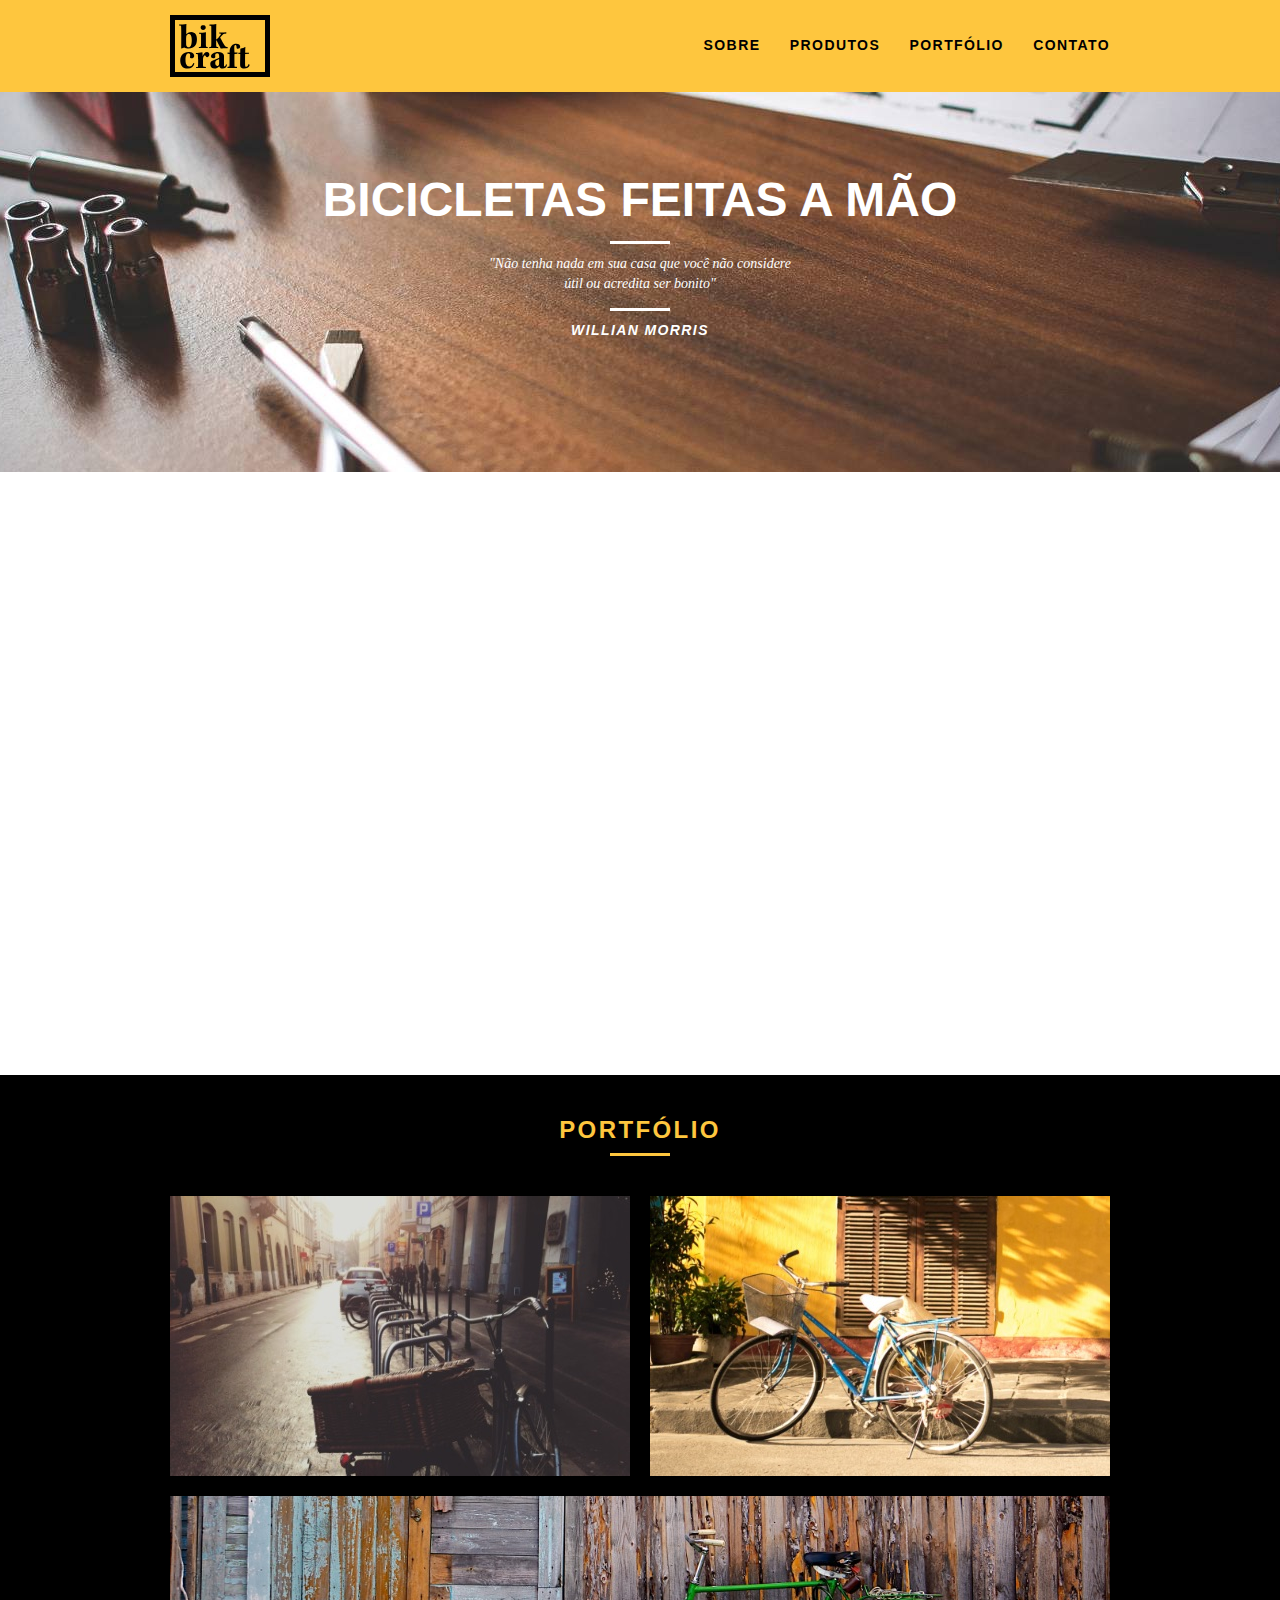
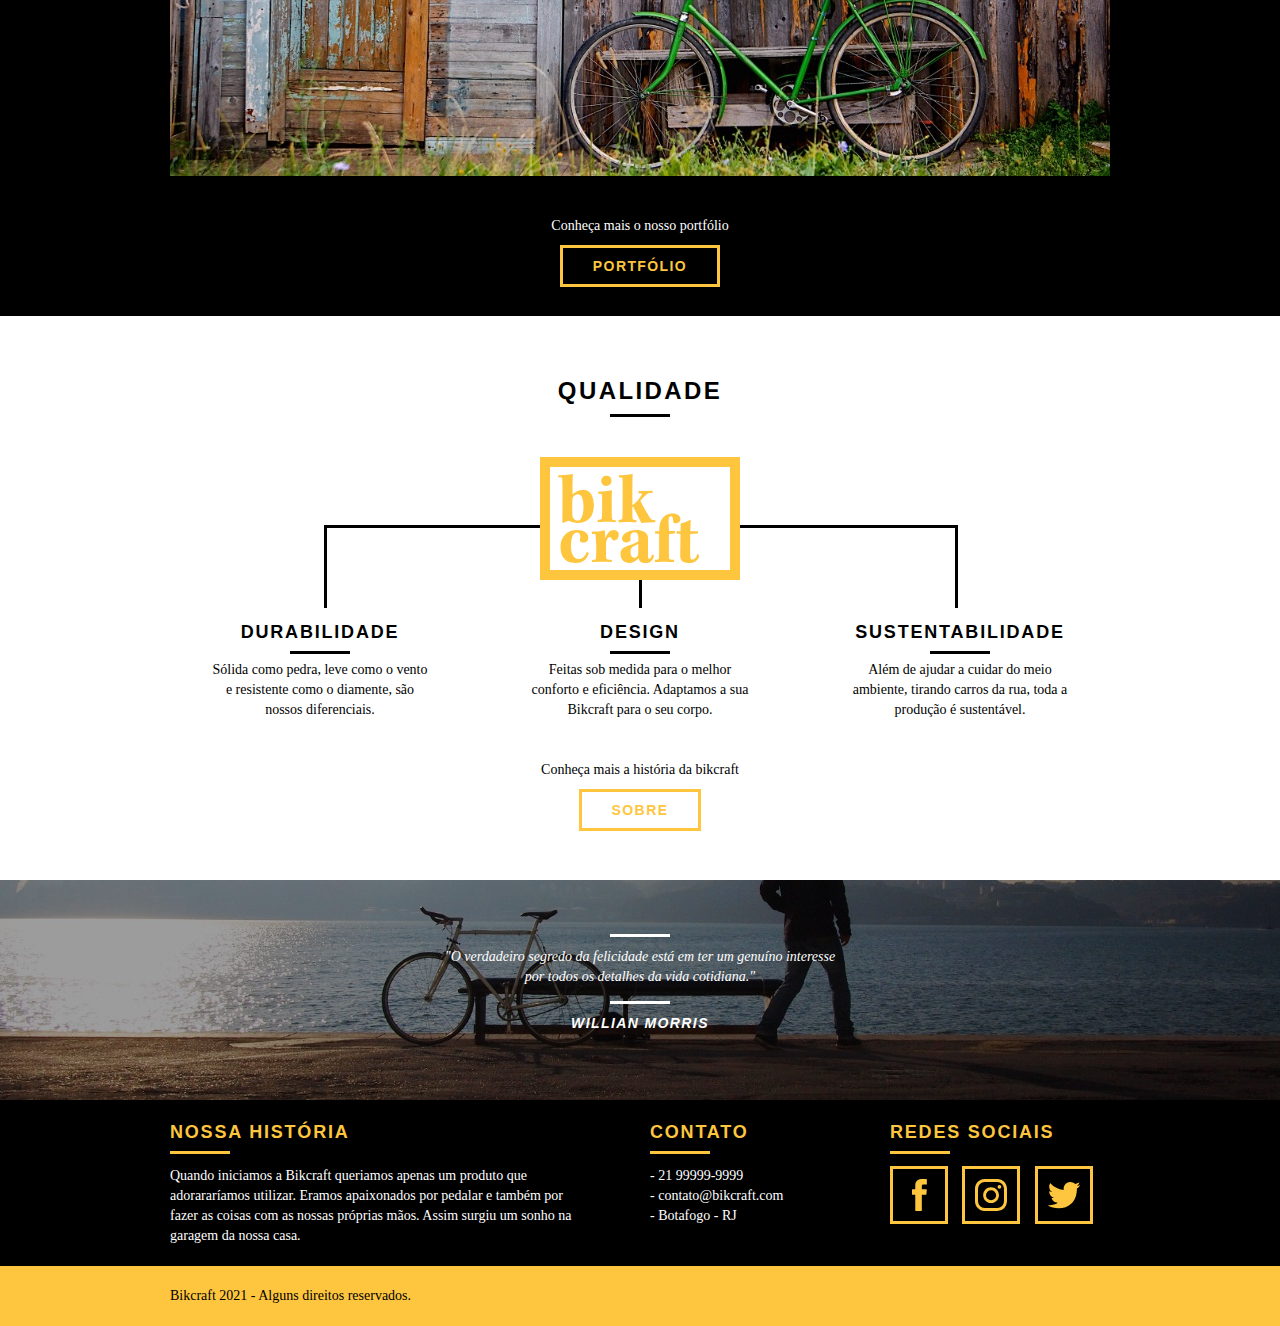
<file: index.html>
<!DOCTYPE html>
<html lang="pt-br">

<head>
  <meta charset="utf-8">
  <title>Bikcraft - Bicicletas Personalizadas</title>
  <meta name="description" content="Compre a sua bicicleta personalizada na Bikcraft. Possuímos modelos Passeio, Retrô e Esporte.">

  <meta property="og:type" content="website" />
  <meta property="og:title" content="Bikcraft - Bicicletas Personalizadas" />
  <meta property="og:description" content="Compre a sua bicicleta personalizada na Bikcraft. Possuímos modelos Passeio, Retrô e Esporte." />
  <meta property="og:url" content="http://bikcraft.com" />
  <meta property="og:image" content="http://bikcraft.com/img/og-image.png" />

  <meta name="viewport" content="width=device-width, initial-scale=1">

  <link rel="shortcut icon" href="favicon.ico">

  <link rel="stylesheet" href="css/style.css">

  <script>document.documentElement.classList.add("js");</script>
</head>


<body>
  <header class="header">
    <div class="container">
      <a href="index.html" class="grid-4">
        <img src="img/bikcraft.svg" alt="Bikcraft">
      </a>
      <nav class="grid-12 header_menu">
        <ul>
          <li><a href="sobre.html">Sobre</a></li>
          <li><a href="produtos.html">Produtos</a></li>
          <li><a href="portfolio.html">Portfólio</a></li>
          <li><a href="contato.html">Contato</a></li>
        </ul>
      </nav>

    </div>
  </header>

  <section class="introducao">
    <div class="container">

      <h1 data-anime="400" class="fadeInDown">Bicicletas Feitas a Mão</h1>
      <blockquote data-anime="800" class="fadeInDown quote-externo">
        <p>
          "Não tenha nada em sua casa que você não considere útil ou acredita ser bonito"
        </p>
        <cite>WILLIAN MORRIS</cite>
      </blockquote>
      <a data-anime="1200" href="produtos.html" class="btn">Orçamento</a>
    </div>
  </section>

  <section class="produtos container fadeInDown" data-anime="1600">
    <h2 class="subtitulo">Produtos</h2>
    <ul class="produtos_lista">

      <li class="grid-1-3">
        <div class="produtos_icone">
          <img src="img/produtos/passeio.svg" alt="Bikcraft Passeio">
        </div>
        <h3>Passeio</h3>
        <p>Muito melhor do que passear pela orla a vidros fechados.</p>
      </li>

      <li class="grid-1-3">
        <div class="produtos_icone">
          <img src="img/produtos/esporte.svg" alt="Bikcraft Esporte">
        </div>
        <h3>Esporte</h3>
        <p>Mais rápida do que o Forrest Gump, ninguém vai pegar você.</p>
      </li>

      <li class="grid-1-3">
        <div class="produtos_icone">
          <img src="img/produtos/retro.svg" alt="Bikcraft Retrô">
        </div>
        <h3>Retrô</h3>
        <p>O passado volta para lembrarmos o que devemos fazer no futuro.</p>
      </li>

    </ul>

    <div class="call">
      <p>Clique aqui e veja os detalhes dos produtos</p>
      <a href="produtos.html" class="btn btn-preto">Produtos</a>
    </div>

  </section>

  <!-- Fecha Produtos -->

  <section class="portfolio">
    <div class="container">
      <h2 class="subtitulo">Portfólio</h2>
      <ul class="portfolio_lista">
        <li class="grid-8"><img src="img/portfolio/retro.jpg" alt="Bicicleta Retrô"></li>
        <li class="grid-8"><img src="img/portfolio/passeio.jpg" alt="Bicicleta Passeio"></li>
        <li class="grid-16"><img src="img/portfolio/esporte.jpg" alt="Bicicleta Esporte"></li>
      </ul>
    </div>
    <div class="call">
      <p>Conheça mais o nosso portfólio</p>
      <a href="portfolio.html" class="btn">Portfólio</a>
    </div>

  </section>

  <section class="qualidade container">
    <h2 class="subtitulo">Qualidade</h2>
    <img src="img/bikcraft-qualidade.svg" alt="Bikcraft">
    <ul class="qualidade_lista">
      <li class="grid-1-3">
        <h3>Durabilidade</h3>
        <p>Sólida como pedra, leve como o vento e resistente como o diamente, são nossos diferenciais.</p>
      </li>
      <li class="grid-1-3">
        <h3>Design</h3>
        <p>Feitas sob medida para o melhor conforto e eficiência. Adaptamos a sua Bikcraft para o seu corpo.</p>
      </li>
      <li class="grid-1-3">
        <h3>Sustentabilidade</h3>
        <p>Além de ajudar a cuidar do meio ambiente, tirando carros da rua, toda a produção é sustentável.</p>
      </li>
    </ul>
    <div class="call">
      <p>Conheça mais a história da bikcraft</p>
      <a href="sobre.html" class="btn btn-preto">Sobre</a>
    </div>
  </section>

  <div class="quebra">
    <blockquote class="quote-externo container">
      <p>
        "O verdadeiro segredo da felicidade está em ter um genuíno interesse por todos os detalhes da vida cotidiana."
      </p>
      <cite>WILLIAN MORRIS</cite>
    </blockquote>
  </div>

  <footer>
    <div class="footer">
      <div class="container">

        <div class="grid-8 footer_historia">
          <h3>Nossa História</h3>
          <p>Quando iniciamos a Bikcraft queriamos apenas um produto que adorararíamos utilizar. Eramos apaixonados por pedalar e também por fazer as coisas com as nossas próprias mãos. Assim surgiu um sonho na garagem da nossa casa.</p>
        </div>

        <div class="grid-4 footer_contato">
          <h3>Contato</h3>
          <ul>
            <li>- 21 99999-9999</li>
            <li>- contato@bikcraft.com</li>
            <li>- Botafogo - RJ</li>
          </ul>
        </div>

        <div class="grid-4 footer_redes">
          <h3>Redes Sociais</h3>
          <ul>
            <li><a href="http://facebook.com" target="_blank"><img src="img/redes-sociais/facebook.svg" alt="Facebook Bikcraft"></a></li>
            <li><a href="http://instagram.com" target="_blank"><img src="img/redes-sociais/instagram.svg" alt="Instagram Bikcraft"></a></li>
            <li><a href="http://twitter.com" target="_blank"><img src="img/redes-sociais/twitter.svg" alt="Twitter Bikcraft"></a></li>
          </ul>
        </div>

      </div>
    </div>

    <div class="copy">
      <div class="container">
        <p class="grid-16">Bikcraft 2021 - Alguns direitos reservados. </p>
      </div>
    </div>

  </footer>

  <script src="./js/simple-anime.js"></script>
  <script src="./js/script.js"></script>

</body>

</html>
</file>
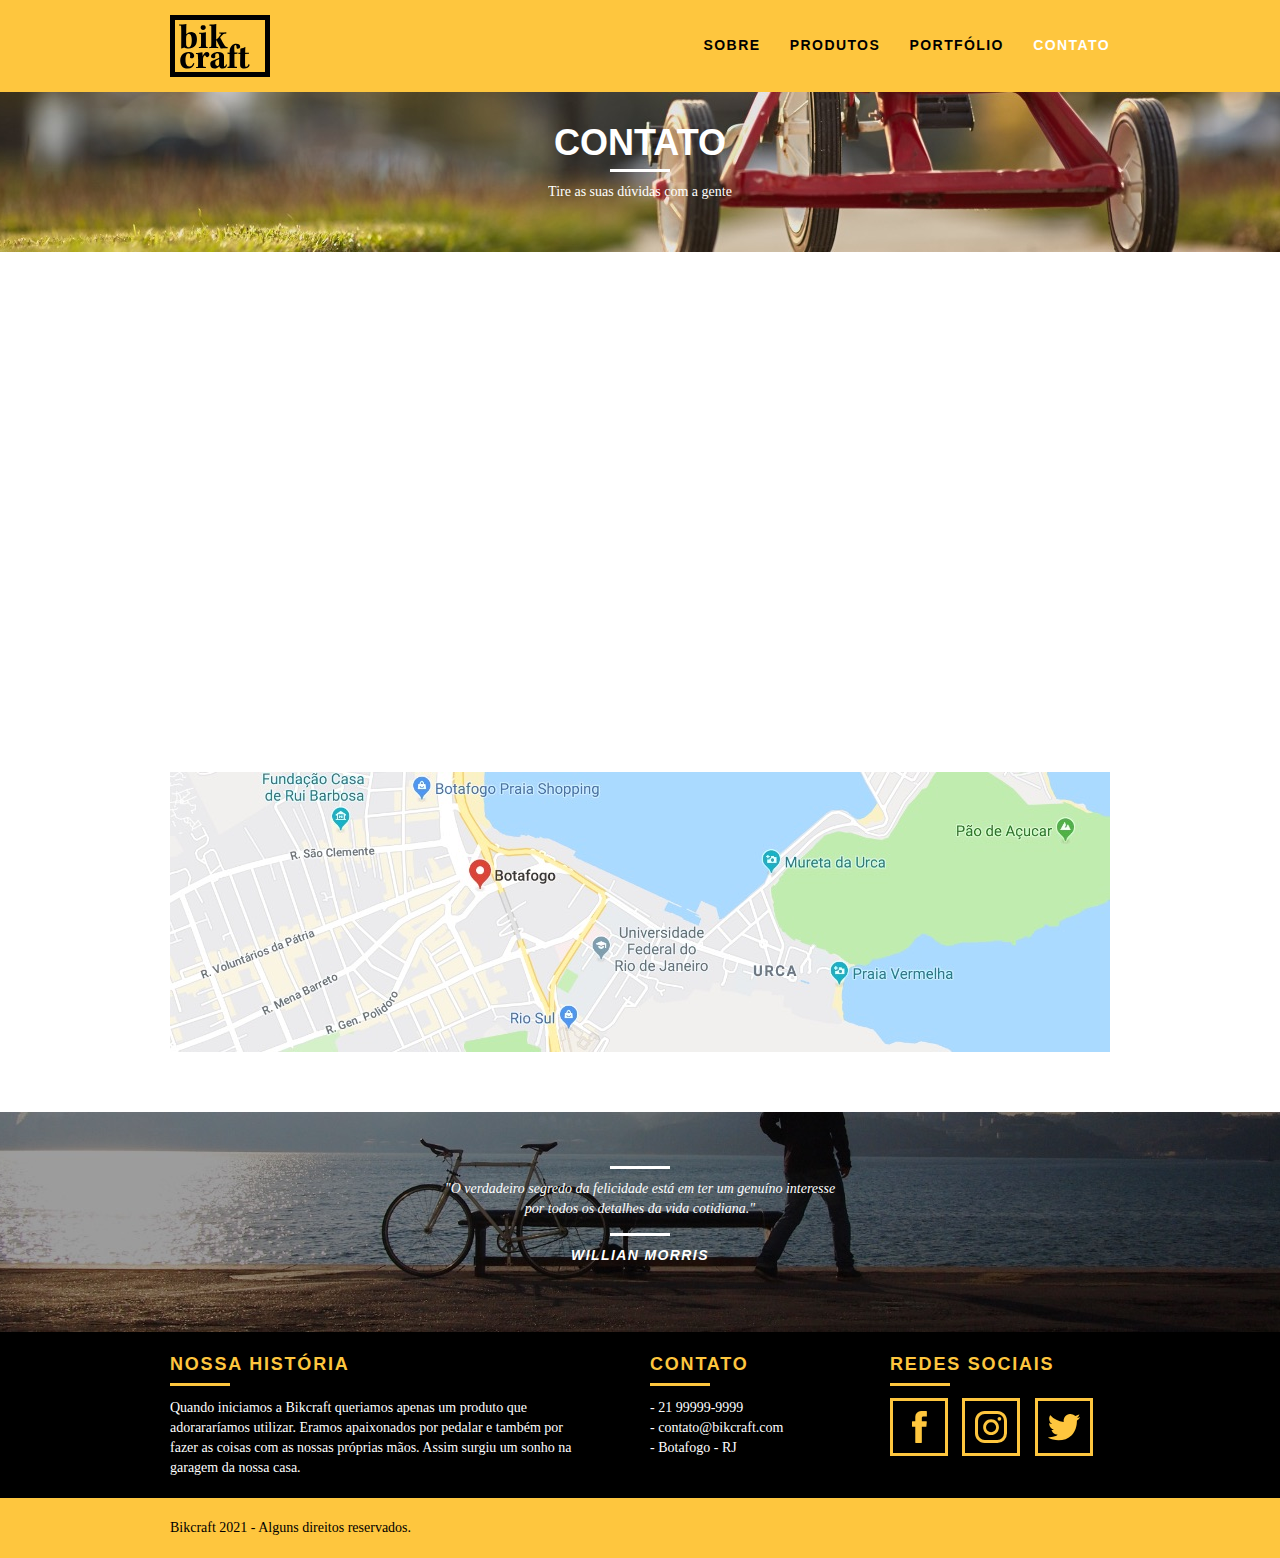
<file: contato.html>
<!DOCTYPE html>
<html lang="pt-br">

<head>
  <meta charset="utf-8">
  <title>Bikcraft - Contato - 21 99999-9999</title>

  <meta name="description" content="Compre a sua bicicleta personalizada na Bikcraft. Possuímos modelos Passeio, Retrô e Esporte.">

  <meta property="og:type" content="website" />
  <meta property="og:title" content="Bikcraft - Contato - 21 99999-9999" />
  <meta property="og:description" content="Compre a sua bicicleta personalizada na Bikcraft. Possuímos modelos Passeio, Retrô e Esporte." />
  <meta property="og:url" content="http://bikcraft.com/contato.html" />
  <meta property="og:image" content="http://bikcraft.com/img/og-image.png" />

  <meta name="viewport" content="width=device-width, initial-scale=1">

  <link rel="shortcut icon" href="favicon.ico">

  <link rel="stylesheet" href="css/style.css">
  <script>document.documentElement.classList.add("js");</script>
</head>

<body>
  <header class="header">
    <div class="container">
      <a href="index.html" class="grid-4">
        <img src="img/bikcraft.svg" alt="Bikcraft">
      </a>
      <nav class="grid-12 header_menu">
        <ul>
          <li><a href="sobre.html">Sobre</a></li>
          <li><a href="produtos.html">Produtos</a></li>
          <li><a href="portfolio.html">Portfólio</a></li>
          <li><a href="contato.html" class="menu_ativo">Contato</a></li>
        </ul>
      </nav>

    </div>
  </header>

  <section class="introducao-interna interna_contato">
    <div class="container">
      <h1 data-anime="400" class="fadeInDown">Contato</h1>
      <p data-anime="800" class="fadeInDown">Tire as suas dúvidas com a gente</p>
    </div>
  </section>

  <section class="contato container fadeInDown" data-anime="1200">
    <form id="form_orcamento" method="POST" action="./enviar.php" class="contato_form grid-8 formphp">
      <label for="nome">Nome</label>
      <input type="text" id="nome" name="nome" required>
      <label for="email">E-mail</label>
      <input type="email" id="email" name="email" required>
      <label for="telefone">Telefone</label>
      <input type="text" id="telefone" name="telefone">

      <label class="nao-aparece">Se você não é um robô, deixe em branco.</label>
      <input type="text" class="nao-aparece" name="leaveblank">
      <label class="nao-aparece">Se você não é um robô, não mude este campo.</label>
      <input type="text" class="nao-aparece" name="dontchange" value="http://">

      <label for="mensagem">Mensagem</label>
      <textarea id="mensagem" name="mensagem" required></textarea>
      <button id="enviar" name="enviar" type="submit" class="btn btn-preto">Enviar</button>
    </form>
    <div class="contato_dados grid-8">
      <h3>Dados</h3>
      <span>+ 55 21 99999-9999</span>
      <span>orcamento@bikcraft.com</span>
      <span>Rua Ali Perto - Botafogo</span>
      <span>Rio de Janeiro - RJ - Brasil</span>
      <h3>Redes Sociais</h3>
      <ul>
        <li><a href="http://facebook.com" target="_blank"><img src="img/redes-sociais/facebook.svg" alt="Facebook Bikcraft"></a></li>
        <li><a href="http://instagram.com" target="_blank"><img src="img/redes-sociais/instagram.svg" alt="Instagram Bikcraft"></a></li>
        <li><a href="http://twitter.com" target="_blank"><img src="img/redes-sociais/twitter.svg" alt="Twitter Bikcraft"></a></li>
      </ul>
    </div>
  </section>

  <section class="container contato_mapa">
    <a href="http://google.com" target="_blank" class="grid-16"><img src="img/endereco-bikcraft.jpg" alt="Endereço da Bikcraft"></a>
  </section>

  <div class=" quebra">
    <blockquote class="quote-externo container">
      <p>
        "O verdadeiro segredo da felicidade está em ter um genuíno interesse por todos os detalhes da vida cotidiana."
      </p>
      <cite>WILLIAN MORRIS</cite>
    </blockquote>
  </div>

  <footer>
    <div class=" footer">
      <div class="container">

        <div class="grid-8 footer_historia">
          <h3>Nossa História</h3>
          <p>Quando iniciamos a Bikcraft queriamos apenas um produto que adorararíamos utilizar. Eramos apaixonados por pedalar e também por fazer as coisas com as nossas próprias mãos. Assim surgiu um sonho na garagem da nossa casa.</p>
        </div>

        <div class="grid-4 footer_contato">
          <h3>Contato</h3>
          <ul>
            <li>- 21 99999-9999</li>
            <li>- contato@bikcraft.com</li>
            <li>- Botafogo - RJ</li>
          </ul>
        </div>

        <div class="grid-4 footer_redes">
          <h3>Redes Sociais</h3>
          <ul>
            <li><a href="http://facebook.com" target="_blank"><img src="img/redes-sociais/facebook.svg" alt="Facebook Bikcraft"></a></li>
            <li><a href="http://instagram.com" target="_blank"><img src="img/redes-sociais/instagram.svg" alt="Instagram Bikcraft"></a></li>
            <li><a href="http://twitter.com" target="_blank"><img src="img/redes-sociais/twitter.svg" alt="Twitter Bikcraft"></a></li>
          </ul>
        </div>

      </div>
    </div>

    <div class="copy">
      <div class="container">
        <p class="grid-16">Bikcraft 2021 - Alguns direitos reservados. </p>
      </div>
    </div>

  </footer>
  <script src="./js/simple-anime.js"></script>
  <script src="./js/simple-form.js"></script>
  <script src="./js/script.js"></script>

</body>

</html>
</file>
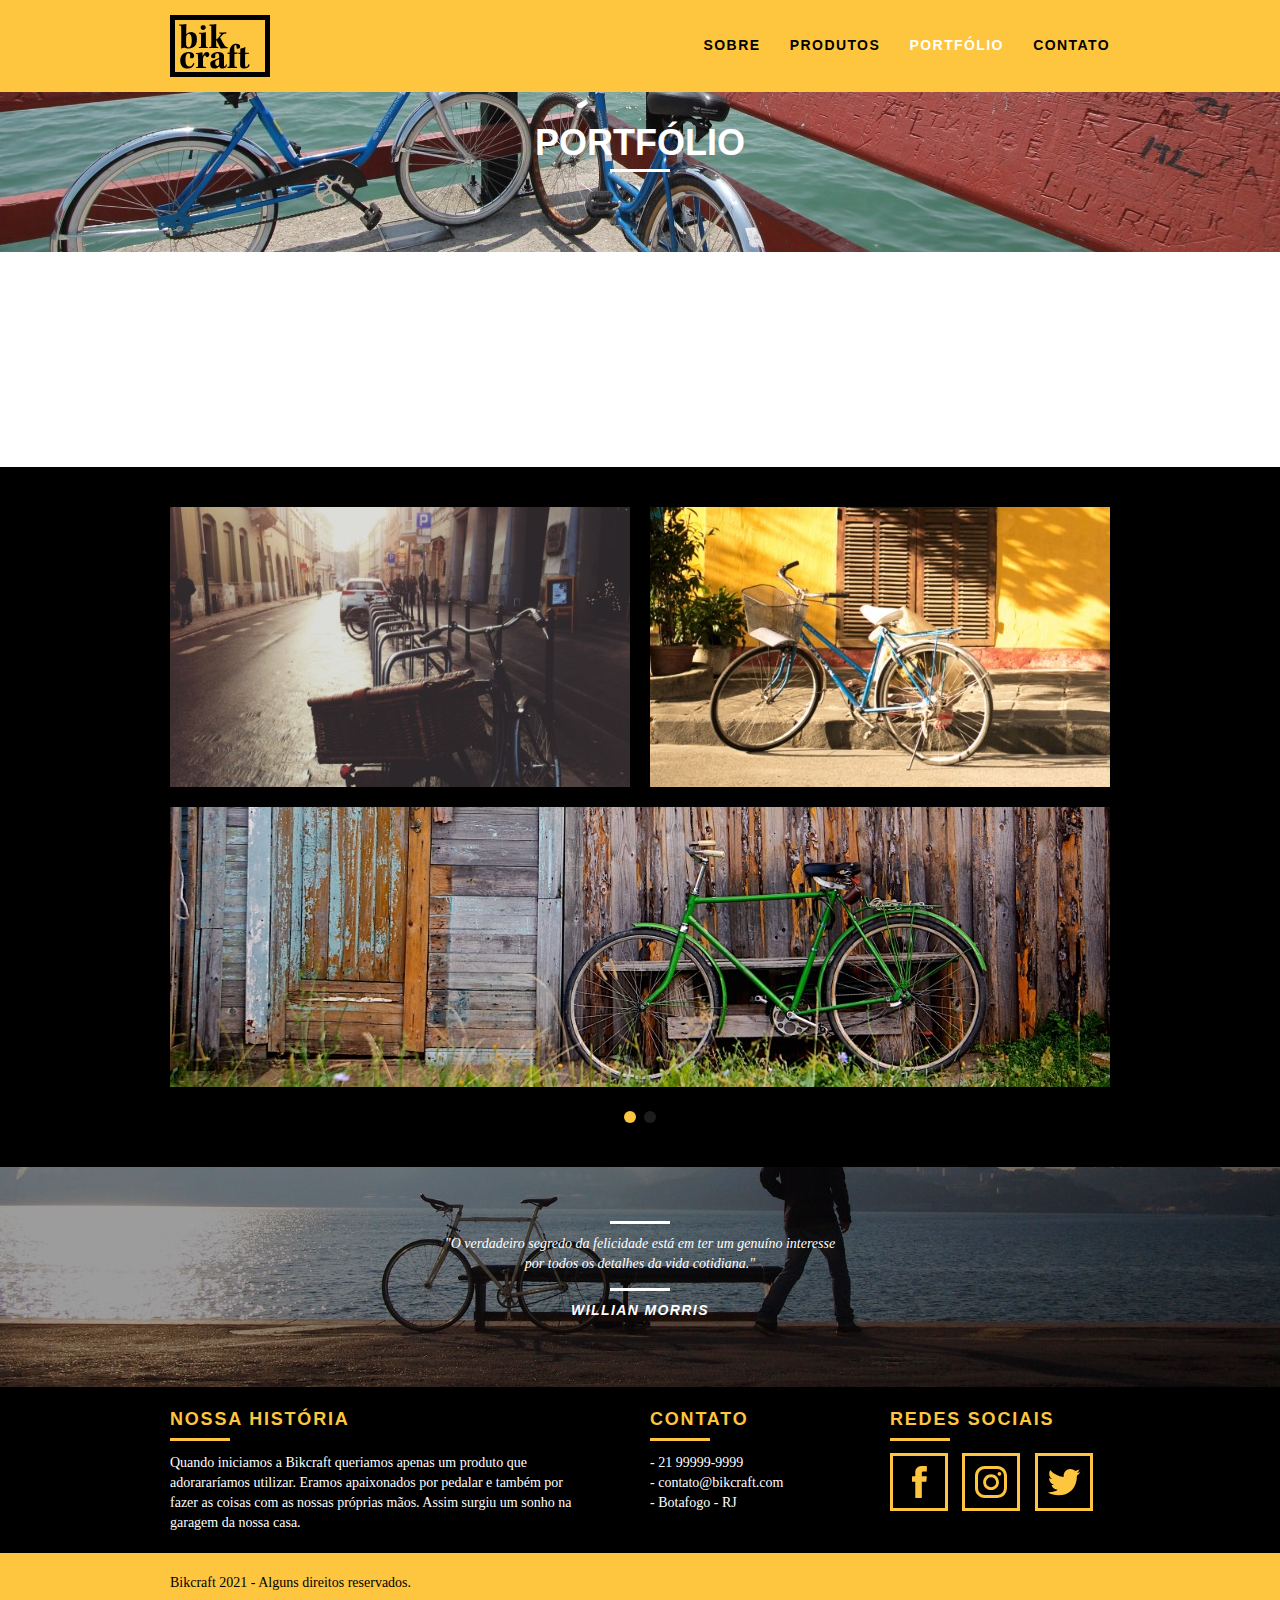
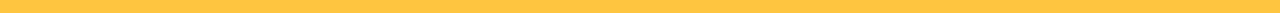
<file: portfolio.html>
<!DOCTYPE html>
<html lang="pt-br">

<head>
  <meta charset="utf-8">
  <title>Bikcraft - Conheça o portfólio de clientes</title>
  <meta name="description" content="Compre a sua bicicleta personalizada na Bikcraft. Possuímos modelos Passeio, Retrô e Esporte.">

  <meta property="og:type" content="website" />
  <meta property="og:title" content="Bikcraft - Conheça o portfólio de clientes" />
  <meta property="og:description" content="Compre a sua bicicleta personalizada na Bikcraft. Possuímos modelos Passeio, Retrô e Esporte." />
  <meta property="og:url" content="http://bikcraft.com/portfolio.html" />
  <meta property="og:image" content="http://bikcraft.com/img/og-image.png" />

  <meta name="viewport" content="width=device-width, initial-scale=1">

  <link rel="shortcut icon" href="favicon.ico">


  <link rel="stylesheet" href="css/style.css">
  <script>document.documentElement.classList.add("js");</script>
</head>

<body>
  <header class="header">
    <div class="container">
      <a href="index.html" class="grid-4">
        <img src="img/bikcraft.svg" alt="Bikcraft">
      </a>
      <nav class="grid-12 header_menu">
        <ul>
          <li><a href="sobre.html">Sobre</a></li>
          <li><a href="produtos.html">Produtos</a></li>
          <li><a href="portfolio.html" class="menu_ativo">Portfólio</a></li>
          <li><a href="contato.html">Contato</a></li>
        </ul>
      </nav>

    </div>
  </header>

  <section class="introducao-interna interna_portfolio">
    <div class="container">
      <h1 data-anime="400" class="fadeInDown">Portfólio</h1>
      <p data-anime="800" class="fadeInDown">Conheça os projetos que amamos mostrar</p>
    </div>
  </section>

  <section class="container fadeInDown" data-slide="quote" data-anime="1200">
    <blockquote class="quote_clientes">
      <p>"Pedalar sempre foi a minha paixão, o que o pessoal da Bikcraft fez foi intensificar o meu amor por esta atividade. Recomendo à todos que amo."</p>
      <cite>Barbara Moss</cite>
    </blockquote>
    <blockquote class="quote_clientes">
      <p>"Nada melhor do que dar um rolê com a minha Bikcraft na orla. Essa é a minha companheira mais fiel, nunca me traiu e está sempre a minha disposição."</p>
      <cite>Jhony Rato</cite>
    </blockquote>
    <blockquote class="quote_clientes">
      <p>"Aqueles que ainda não possuem uma Bikcraft, não sabem o que estão perdendo. A precisão é absurda e a velocidade transcendental. Nunca vi nada igual."</p>
      <cite>Bernardo</cite>
    </blockquote>
  </section>

  <section class="portfolio">
    <div class="container" data-slide="portfolio">
      <ul class="portfolio_lista">
        <li class="grid-8"><img src="img/portfolio/retro.jpg" alt="Bicicleta Retrô"></li>
        <li class="grid-8"><img src="img/portfolio/passeio.jpg" alt="Bicicleta Passeio"></li>
        <li class="grid-16"><img src="img/portfolio/esporte.jpg" alt="Bicicleta Esporte"></li>
      </ul>
      <ul class="portfolio_lista">
        <li class="grid-8"><img src="img/portfolio/passeio.jpg" alt="Bicicleta Passeio"></li>
        <li class="grid-8"><img src="img/portfolio/retro.jpg" alt="Bicicleta Retrô"></li>
        <li class="grid-16"><img src="img/portfolio/esporte.jpg" alt="Bicicleta Esporte"></li>
      </ul>
    </div>
  </section>

  <div class="quebra">
    <blockquote class="quote-externo container">
      <p>
        "O verdadeiro segredo da felicidade está em ter um genuíno interesse por todos os detalhes da vida cotidiana."
      </p>
      <cite>WILLIAN MORRIS</cite>
    </blockquote>
  </div>

  <footer>
    <div class="footer">
      <div class="container">

        <div class="grid-8 footer_historia">
          <h3>Nossa História</h3>
          <p>Quando iniciamos a Bikcraft queriamos apenas um produto que adorararíamos utilizar. Eramos apaixonados por pedalar e também por fazer as coisas com as nossas próprias mãos. Assim surgiu um sonho na garagem da nossa casa.</p>
        </div>

        <div class="grid-4 footer_contato">
          <h3>Contato</h3>
          <ul>
            <li>- 21 99999-9999</li>
            <li>- contato@bikcraft.com</li>
            <li>- Botafogo - RJ</li>
          </ul>
        </div>

        <div class="grid-4 footer_redes">
          <h3>Redes Sociais</h3>
          <ul>
            <li><a href="http://facebook.com" target="_blank"><img src="img/redes-sociais/facebook.svg" alt="Facebook Bikcraft"></a></li>
            <li><a href="http://instagram.com" target="_blank"><img src="img/redes-sociais/instagram.svg" alt="Instagram Bikcraft"></a></li>
            <li><a href="http://twitter.com" target="_blank"><img src="img/redes-sociais/twitter.svg" alt="Twitter Bikcraft"></a></li>
          </ul>
        </div>

      </div>
    </div>

    <div class="copy">
      <div class="container">
        <p class="grid-16">Bikcraft 2021 - Alguns direitos reservados. </p>
      </div>
    </div>
  </footer>

  <script src="./js/simple-anime.js"></script>
  <script src="./js/simple-slide.js"></script>
  <script src="./js/script.js"></script>

</body>

</html>
</file>
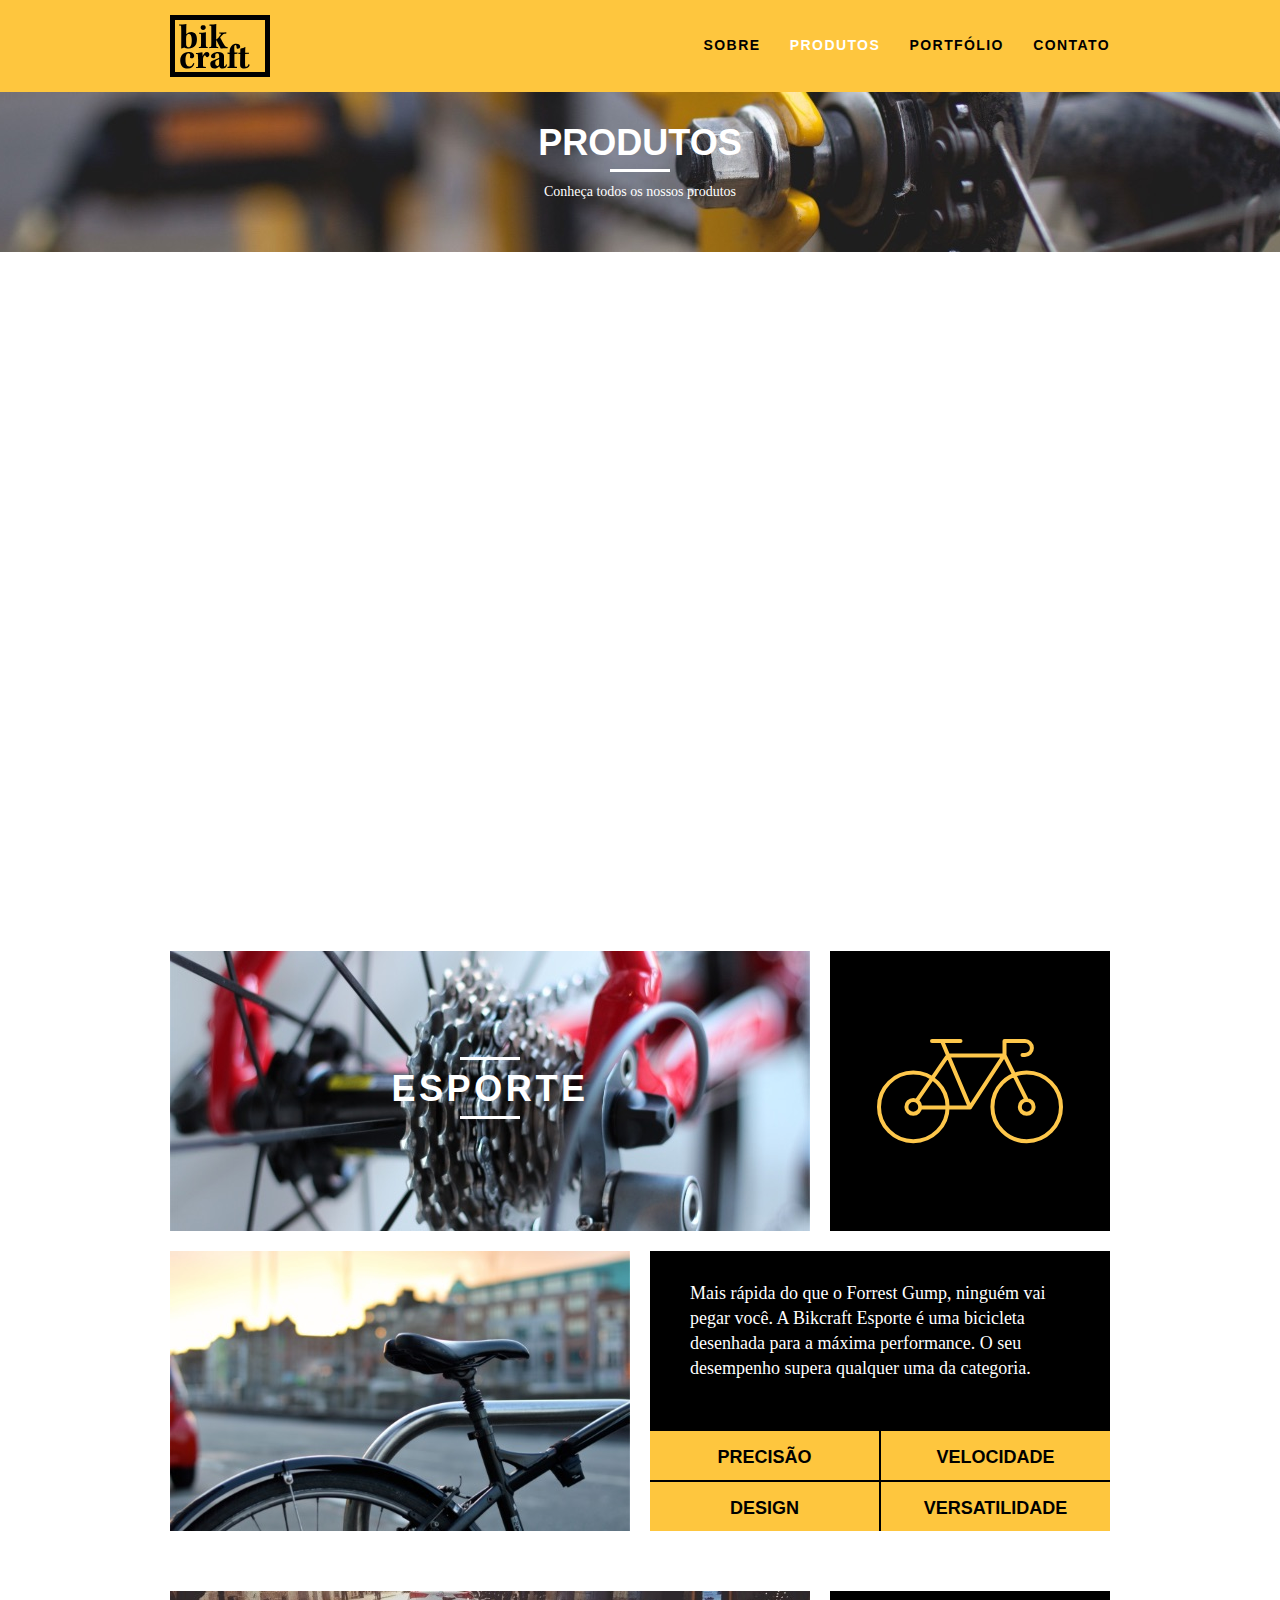
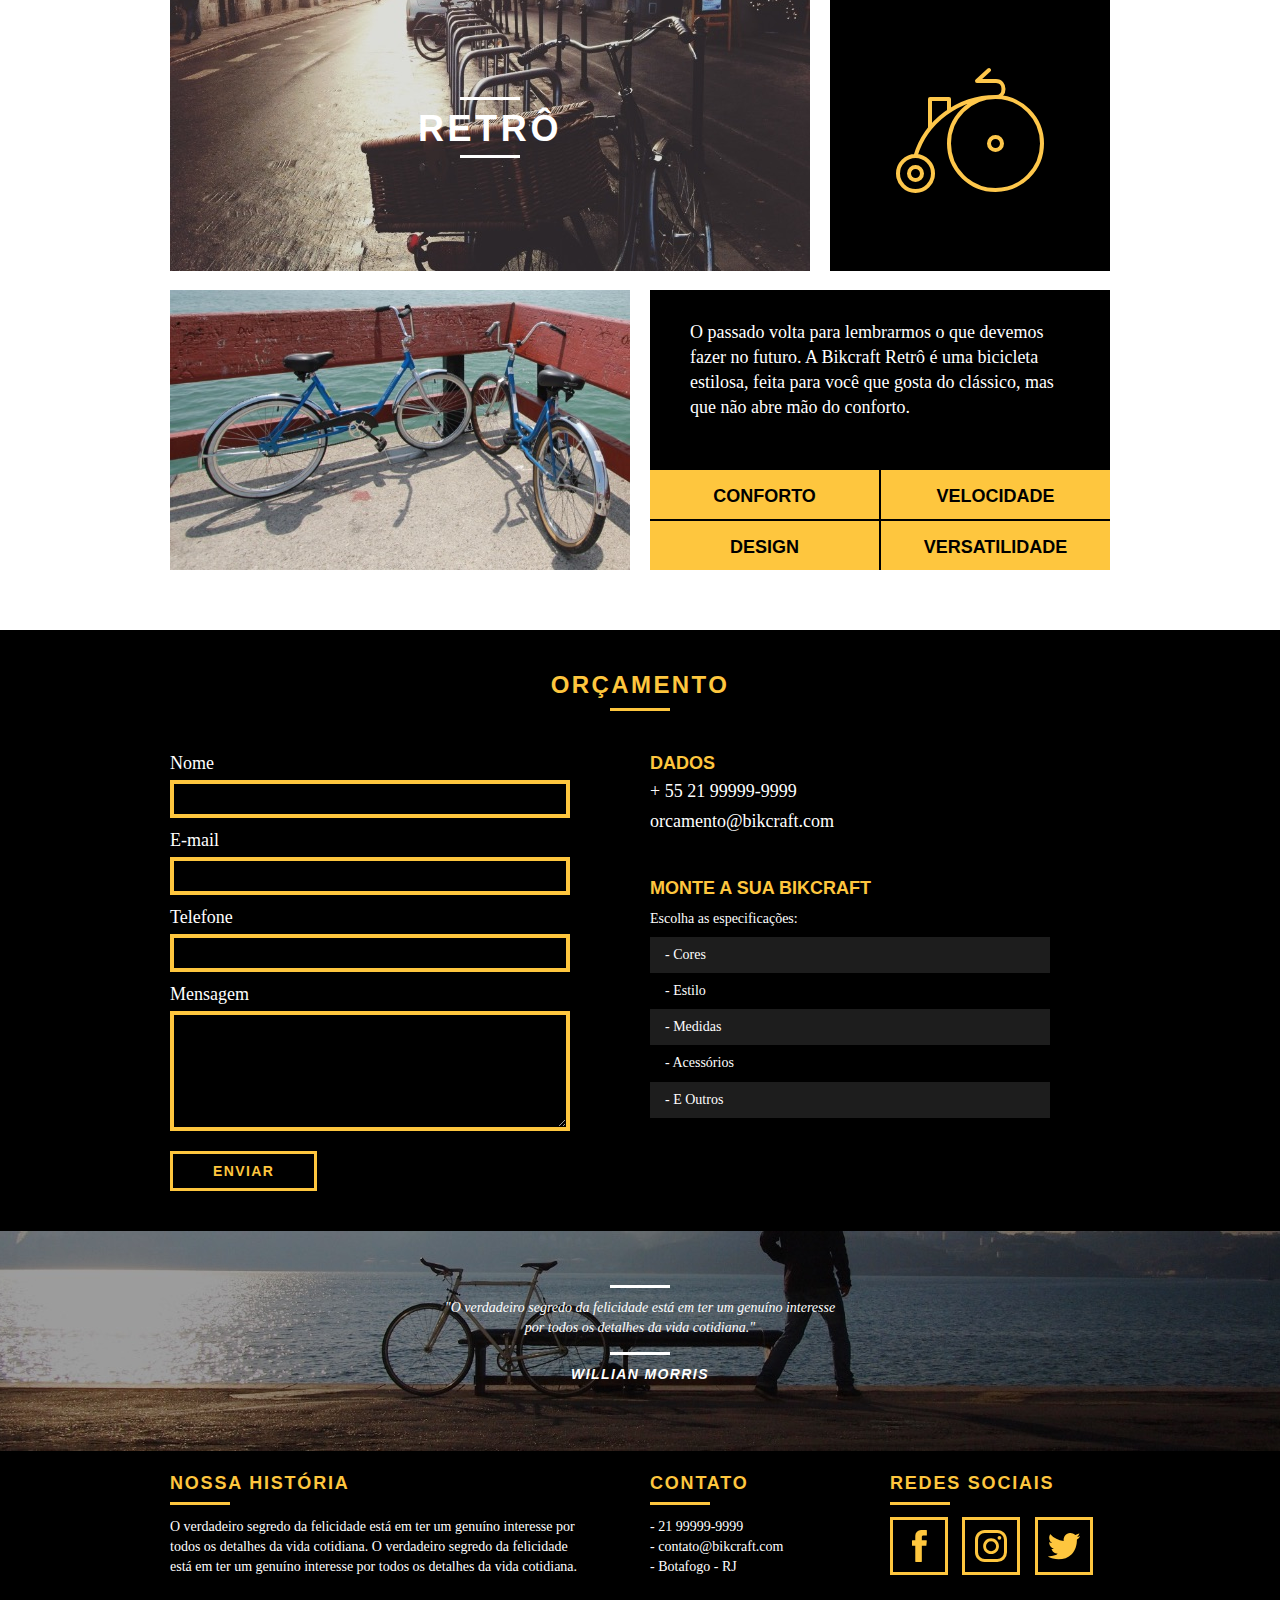
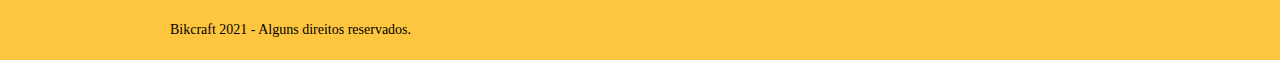
<file: produtos.html>
<!DOCTYPE html>
<html lang="pt-br">

<head>
  <meta charset="utf-8">
  <title>Bikcraft - Conheça as linhas Passeio, Retrô e Esporte</title>

  <meta name="description" content="Compre a sua bicicleta personalizada na Bikcraft. Possuímos modelos Passeio, Retrô e Esporte.">

  <meta property="og:type" content="website" />
  <meta property="og:title" content="Bikcraft - Conheça as linhas Passeio, Retrô e Esporte" />
  <meta property="og:description" content="Compre a sua bicicleta personalizada na Bikcraft. Possuímos modelos Passeio, Retrô e Esporte." />
  <meta property="og:url" content="http://bikcraft.com/produtos.html" />
  <meta property="og:image" content="http://bikcraft.com/img/og-image.png" />

  <meta name="viewport" content="width=device-width, initial-scale=1">

  <link rel="shortcut icon" href="favicon.ico">

  <link rel="stylesheet" href="css/style.css">
  <script>document.documentElement.classList.add("js");</script>
</head>

<body>
  <header class="header">
    <div class="container">
      <a href="index.html" class="grid-4">
        <img src="img/bikcraft.svg" alt="Bikcraft">
      </a>
      <nav class="grid-12 header_menu">
        <ul>
          <li><a href="sobre.html">Sobre</a></li>
          <li><a href="produtos.html" class="menu_ativo">Produtos</a></li>
          <li><a href="portfolio.html">Portfólio</a></li>
          <li><a href="contato.html">Contato</a></li>
        </ul>
      </nav>

    </div>
  </header>

  <section class="introducao-interna interna_produtos">
    <div class="container">
      <h1 data-anime="400" class="fadeInDown">Produtos</h1>
      <p data-anime="800" class="fadeInDown">Conheça todos os nossos produtos</p>
    </div>
  </section>

  <section class="container produto_item fadeInDown" data-anime="1200">
    <div class="grid-11">
      <img src="img/produtos/bikcraft-passeio-1.jpg" alt="Bikcraft Passeio">
      <h2>Passeio</h2>
    </div>
    <div class="grid-5 produto_icone">
      <img src="img/produtos/passeio.svg" alt="Ícone Passeio">
    </div>
    <div class="grid-8">
      <img src="img/produtos/bikcraft-passeio-2.jpg" alt="Bikcraft Passeio">
    </div>
    <div class="grid-8 produto_info">
      <p>Muito melhor do que passear pela orla a vidros fechados. A Bikcraft Passeio é uma bicicleta que une conforto e praticidade para o seu dia a dia. Você nunca mais vai querer saber de outra.</p>
      <ul>
        <li>Conforto</li>
        <li>Velocidade</li>
        <li>Design</li>
        <li>Versatilidade</li>
      </ul>
    </div>
  </section>

  <section class="container produto_item">
    <div class="grid-11">
      <img src="img/produtos/bikcraft-esporte-1.jpg" alt="Bikcraft Esporte">
      <h2>Esporte</h2>
    </div>
    <div class="grid-5 produto_icone">
      <img src="img/produtos/esporte.svg" alt="Ícone Esporte">
    </div>
    <div class="grid-8">
      <img src="img/produtos/bikcraft-esporte-2.jpg" alt="Bikcraft Esporte">
    </div>
    <div class="grid-8 produto_info">
      <p>Mais rápida do que o Forrest Gump, ninguém vai pegar você. A Bikcraft Esporte é uma bicicleta desenhada para a máxima performance. O seu desempenho supera qualquer uma da categoria.</p>
      <ul>
        <li>Precisão</li>
        <li>Velocidade</li>
        <li>Design</li>
        <li>Versatilidade</li>
      </ul>
    </div>
  </section>

  <section class="container produto_item">
    <div class="grid-11">
      <img src="img/produtos/bikcraft-retro-1.jpg" alt="Bikcraft Retrô">
      <h2>Retrô</h2>
    </div>
    <div class="grid-5 produto_icone">
      <img src="img/produtos/retro.svg" alt="Ícone Retrô">
    </div>
    <div class="grid-8">
      <img src="img/produtos/bikcraft-retro-2.jpg" alt="Bikcraft Retrô">
    </div>
    <div class="grid-8 produto_info">
      <p>O passado volta para lembrarmos o que devemos fazer no futuro. A Bikcraft Retrô é uma bicicleta estilosa, feita para você que gosta do clássico, mas que não abre mão do conforto.</p>
      <ul>
        <li>Conforto</li>
        <li>Velocidade</li>
        <li>Design</li>
        <li>Versatilidade</li>
      </ul>
    </div>
  </section>

  <section class="orcamento">
    <div class="container">
      <h2 class="subtitulo">Orçamento</h2>
      <form id="form_orcamento" method="POST" action="./enviar.php" class="form grid-8 formphp">
        <label for="nome">Nome</label>
        <input type="text" id="nome" name="nome" required>
        <label for="email">E-mail</label>
        <input type="email" id="email" name="email" required>
        <label for="telefone">Telefone</label>
        <input type="text" id="telefone" name="telefone">

        <label class="nao-aparece">Se você não é um robô, deixe em branco.</label>
        <input type="text" class="nao-aparece" name="leaveblank">
        <label class="nao-aparece">Se você não é um robô, não mude este campo.</label>
        <input type="text" class="nao-aparece" name="dontchange" value="http://">

        <label for="mensagem">Mensagem</label>
        <textarea id="mensagem" name="mensagem" required></textarea>
        <button id="enviar" name="enviar" type="submit" class="btn">Enviar</button>
      </form>
      <div class="orcamento_dados grid-8">
        <h3>Dados</h3>
        <span>+ 55 21 99999-9999</span>
        <span>orcamento@bikcraft.com</span>
        <h3>Monte a sua bikcraft</h3>
        <p>Escolha as especificações:</p>
        <ul>
          <li>- Cores</li>
          <li>- Estilo</li>
          <li>- Medidas</li>
          <li>- Acessórios</li>
          <li>- E Outros</li>
        </ul>
      </div>
    </div>

  </section>


  <div class=" quebra">
    <blockquote class="quote-externo container">
      <p>
        "O verdadeiro segredo da felicidade está em ter um genuíno interesse por todos os detalhes da vida cotidiana."
      </p>
      <cite>WILLIAN MORRIS</cite>
    </blockquote>
  </div>

  <footer>
    <div class="footer">
      <div class="container">

        <div class="grid-8 footer_historia">
          <h3>Nossa História</h3>
          <p>O verdadeiro segredo da felicidade está em ter um genuíno
            interesse por todos os detalhes da vida cotidiana. O verdadeiro segredo da felicidade está em ter um genuíno interesse por todos os detalhes da vida cotidiana.</p>
        </div>

        <div class="grid-4 footer_contato">
          <h3>Contato</h3>
          <ul>
            <li>- 21 99999-9999</li>
            <li>- contato@bikcraft.com</li>
            <li>- Botafogo - RJ</li>
          </ul>
        </div>

        <div class="grid-4 footer_redes">
          <h3>Redes Sociais</h3>
          <ul>
            <li><a href="http://facebook.com" target="_blank"><img src="img/redes-sociais/facebook.svg" alt="Facebook Bikcraft"></a></li>
            <li><a href="http://instagram.com" target="_blank"><img src="img/redes-sociais/instagram.svg" alt="Instagram Bikcraft"></a></li>
            <li><a href="http://twitter.com" target="_blank"><img src="img/redes-sociais/twitter.svg" alt="Twitter Bikcraft"></a></li>
          </ul>
        </div>

      </div>
    </div>

    <div class="copy">
      <div class="container">
        <p class="grid-16">Bikcraft 2021 - Alguns direitos reservados.</p>
      </div>
    </div>

  </footer>

  <script src="./js/simple-anime.js"></script>
  <script src="./js/simple-form.js"></script>
  <script src="./js/script.js"></script>

</body>

</html>
</file>
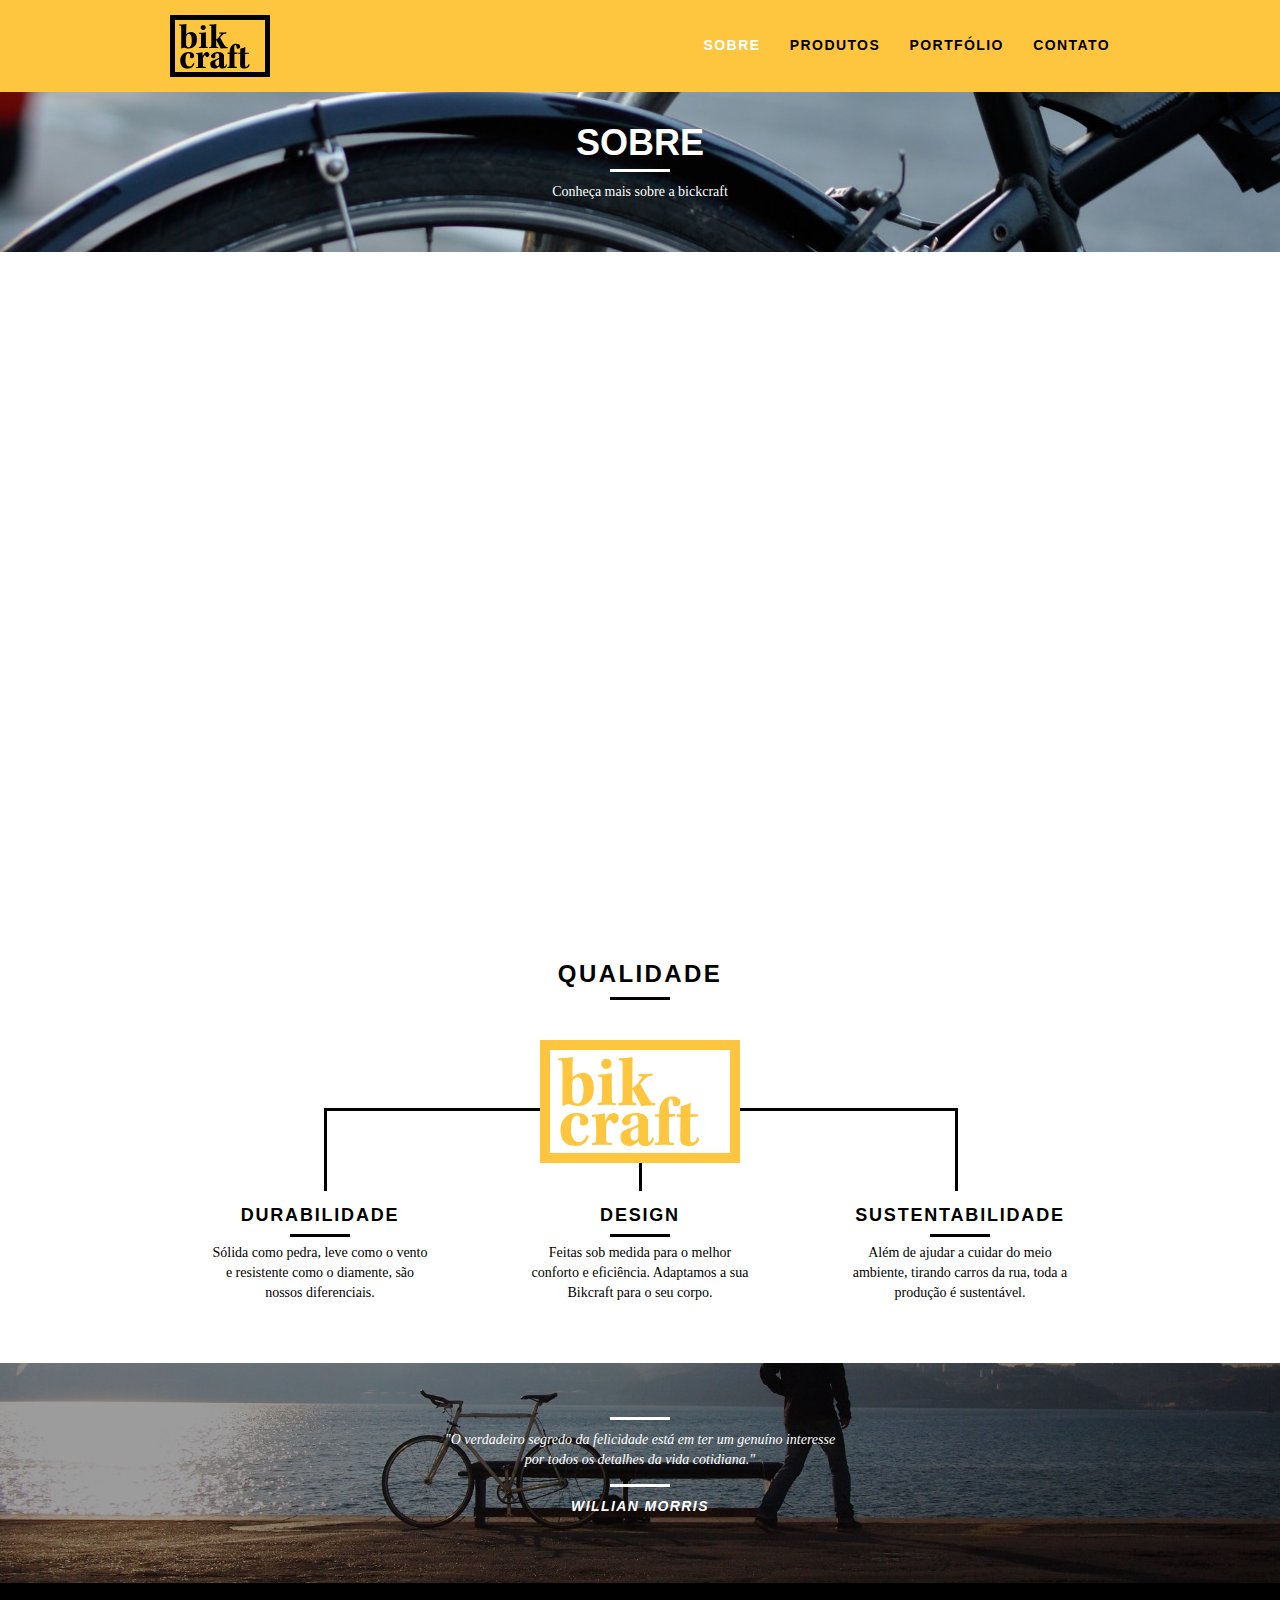
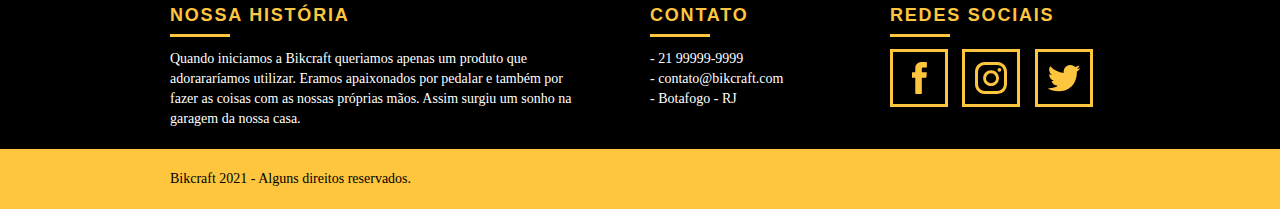
<file: sobre.html>
<!DOCTYPE html>
<html lang="pt-br">

<head>
  <meta charset="utf-8">
  <title>Bikcraft - Saiba mais sobre a gente</title>
  <meta name="description" content="Compre a sua bicicleta personalizada na Bikcraft. Possuímos modelos Passeio, Retrô e Esporte.">

  <meta property="og:type" content="website" />
  <meta property="og:title" content="Bikcraft - Saiba mais sobre a gente" />
  <meta property="og:description" content="Compre a sua bicicleta personalizada na Bikcraft. Possuímos modelos Passeio, Retrô e Esporte." />
  <meta property="og:url" content="http://bikcraft.com/sobre.html" />
  <meta property="og:image" content="http://bikcraft.com/img/og-image.png" />

  <meta name="viewport" content="width=device-width, initial-scale=1">

  <link rel="shortcut icon" href="favicon.ico">

  <link rel="stylesheet" href="css/style.css">
  <script>document.documentElement.classList.add("js");</script>
</head>

<body>
  <header class="header">
    <div class="container">
      <a href="index.html" class="grid-4">
        <img src="img/bikcraft.svg" alt="Bikcraft">
      </a>
      <nav class="grid-12 header_menu">
        <ul>
          <li><a href="sobre.html" class="menu_ativo">Sobre</a></li>
          <li><a href="produtos.html">Produtos</a></li>
          <li><a href="portfolio.html">Portfólio</a></li>
          <li><a href="contato.html">Contato</a></li>
        </ul>
      </nav>

    </div>
  </header>

  <section class="introducao-interna interna_sobre">
    <div class="container">
      <h1 data-anime="400" class="fadeInDown">Sobre</h1>
      <p data-anime="800" class="fadeInDown">Conheça mais sobre a bickcraft</p>
    </div>
  </section>

  <section class="missao_sobre container fadeInDown" data-anime="1200">
    <div class="grid-10">
      <h2 class="subtitulo-interno">História, Missão e Visão</h2>
      <p>Quando iniciamos a Bikcraft queriamos apenas um produto que adoraríamos utilizar. Eramos apaixonados por pedalar e também por fazer as coisas com as nossas próprias mãos. Assim surgiu um sonho na garagem da nossa casa.</p>
      <p>Conheça os nossos produtos, pergunte para os nossos clientes e descubra a maravilha de ter uma Bikcraft na sua casa.</p>
    </div>
    <div class="grid-6">
      <h2 class="subtitulo-interno">Valores</h2>
      <ul>
        <li>- Qualidade no processo com</li>
        <li>- Foco no cliente sem perder a</li>
        <li>- Diversão, preservando a</li>
        <li>- Natureza com sustentabilidade</li>
      </ul>
    </div>

    <div class="grid-16 foto-equipe">
      <img src="img/equipe-bikcraft.jpg" alt="Equipe Bikcraft">
    </div>

  </section>

  <section class="qualidade container">
    <h2 class="subtitulo">Qualidade</h2>
    <img src="img/bikcraft-qualidade.svg" alt="Bikcraft">
    <ul class="qualidade_lista">
      <li class="grid-1-3">
        <h3>Durabilidade</h3>
        <p>Sólida como pedra, leve como o vento e resistente como o diamente, são nossos diferenciais.</p>
      </li>
      <li class="grid-1-3">
        <h3>Design</h3>
        <p>Feitas sob medida para o melhor conforto e eficiência. Adaptamos a sua Bikcraft para o seu corpo.</p>
      </li>
      <li class="grid-1-3">
        <h3>Sustentabilidade</h3>
        <p>Além de ajudar a cuidar do meio ambiente, tirando carros da rua, toda a produção é sustentável.</p>
      </li>
    </ul>

  </section>

  <div class="quebra">
    <blockquote class="quote-externo container">
      <p>
        "O verdadeiro segredo da felicidade está em ter um genuíno interesse por todos os detalhes da vida cotidiana."
      </p>
      <cite>WILLIAN MORRIS</cite>
    </blockquote>
  </div>

  <footer>
    <div class="footer">
      <div class="container">

        <div class="grid-8 footer_historia">
          <h3>Nossa História</h3>
          <p>Quando iniciamos a Bikcraft queriamos apenas um produto que adorararíamos utilizar. Eramos apaixonados por pedalar e também por fazer as coisas com as nossas próprias mãos. Assim surgiu um sonho na garagem da nossa casa.</p>
        </div>

        <div class="grid-4 footer_contato">
          <h3>Contato</h3>
          <ul>
            <li>- 21 99999-9999</li>
            <li>- contato@bikcraft.com</li>
            <li>- Botafogo - RJ</li>
          </ul>
        </div>

        <div class="grid-4 footer_redes">
          <h3>Redes Sociais</h3>
          <ul>
            <li><a href="http://facebook.com" target="_blank"><img src="img/redes-sociais/facebook.svg" alt="Facebook Bikcraft"></a></li>
            <li><a href="http://instagram.com" target="_blank"><img src="img/redes-sociais/instagram.svg" alt="Instagram Bikcraft"></a></li>
            <li><a href="http://twitter.com" target="_blank"><img src="img/redes-sociais/twitter.svg" alt="Twitter Bikcraft"></a></li>
          </ul>
        </div>

      </div>
    </div>

    <div class="copy">
      <div class="container">
        <p class="grid-16">Bikcraft 2021 - Alguns direitos reservados. </p>
      </div>
    </div>

  </footer>

  <script src="./js/simple-anime.js"></script>
  <script src="./js/script.js"></script>

</body>

</html>
</file>
<file: css/style.css>
html{line-height:1.15;-webkit-text-size-adjust:100%}body{margin:0}main{display:block}h1{font-size:2em;margin:.67em 0}hr{box-sizing:content-box;height:0;overflow:visible}pre{font-family:monospace,monospace;font-size:1em}a{background-color:transparent}abbr[title]{border-bottom:none;text-decoration:underline;text-decoration:underline dotted}b,strong{font-weight:bolder}code,kbd,samp{font-family:monospace,monospace;font-size:1em}small{font-size:80%}sub,sup{font-size:75%;line-height:0;position:relative;vertical-align:baseline}sub{bottom:-.25em}sup{top:-.5em}img{border-style:none}button,input,optgroup,select,textarea{font-family:inherit;font-size:100%;line-height:1.15;margin:0}button,input{overflow:visible}button,select{text-transform:none}button,[type="button"],[type="reset"],[type="submit"]{-webkit-appearance:button}button::-moz-focus-inner,[type="button"]::-moz-focus-inner,[type="reset"]::-moz-focus-inner,[type="submit"]::-moz-focus-inner{border-style:none;padding:0}button:-moz-focusring,[type="button"]:-moz-focusring,[type="reset"]:-moz-focusring,[type="submit"]:-moz-focusring{outline:1px dotted ButtonText}fieldset{padding:.35em .75em .625em}legend{box-sizing:border-box;color:inherit;display:table;max-width:100%;padding:0;white-space:normal}progress{vertical-align:baseline}textarea{overflow:auto}[type="checkbox"],[type="radio"]{box-sizing:border-box;padding:0}[type="number"]::-webkit-inner-spin-button,[type="number"]::-webkit-outer-spin-button{height:auto}[type="search"]{-webkit-appearance:textfield;outline-offset:-2px}[type="search"]::-webkit-search-decoration{-webkit-appearance:none}::-webkit-file-upload-button{-webkit-appearance:button;font:inherit}details{display:block}summary{display:list-item}template{display:none}[hidden]{display:none}a{text-decoration:none}ol,ul{list-style:none}html,body,div,span,iframe,h1,h2,h3,h4,h5,h6,p,blockquote,a,em,img,dl,dt,dd,ol,ul,li,fieldset,form,label,legend,article,footer,header,nav,section,main{margin:0;padding:0;border:0;vertical-align:baseline}h1,h2,h3,h4,h5,h6,p,a,ul{font-size:1em;font-weight:400}*,:before,:after{-webkit-box-sizing:border-box;-moz-box-sizing:border-box;box-sizing:border-box}.container{width:960px;margin:0 auto;padding:0;position:relative}.container:after,.container:before{content:" ";display:table}.container:after{clear:both}.grid-1,.grid-2,.grid-3,.grid-4,.grid-5,.grid-6,.grid-7,.grid-8,.grid-9,.grid-10,.grid-11,.grid-12,.grid-13,.grid-14,.grid-15,.grid-16,.grid-1-3{float:left;margin-left:10px;margin-right:10px}.grid-1{width:40px}.grid-2{width:100px}.grid-3{width:160px}.grid-4{width:220px}.grid-5{width:280px}.grid-6{width:340px}.grid-7{width:400px}.grid-8{width:460px}.grid-9{width:520px}.grid-10{width:580px}.grid-11{width:640px}.grid-12{width:700px}.grid-13{width:760px}.grid-14{width:820px}.grid-15{width:880px}.grid-16{width:940px}.grid-1-3{width:300px}@media only screen and (min-width: 788px) and (max-width: 979px){.container{width:768px}.grid-1{width:28px}.grid-2{width:76px}.grid-3{width:124px}.grid-4{width:172px}.grid-5{width:220px}.grid-6{width:268px}.grid-7{width:316px}.grid-8{width:364px}.grid-9{width:4112px}.grid-10{width:460px}.grid-11{width:508px}.grid-12{width:556px}.grid-13{width:604px}.grid-14{width:652px}.grid-15{width:700px}.grid-16{width:748px}.grid-1-3{width:236px}}@media only screen and (max-width: 787px){.container{width:300px}.grid-1,.grid-2,.grid-3,.grid-4,.grid-5,.grid-6,.grid-7,.grid-8,.grid-9,.grid-10,.grid-11,.grid-12,.grid-13,.grid-14,.grid-15,.grid-16,.grid-1-3{width:300px;margin:0 0 20px;float:none}}body{font-family:Arial,Helvetica,sans-serif}p{font-family:Georgia,"Times New Roman",serif;font-size:14px;line-height:20px}img{display:block;max-width:100%}.btn{border:3px solid #fec63e;padding:10px 30px;color:#fec63e;font-size:14px;line-height:20px;text-transform:uppercase;font-weight:700;letter-spacing:.1em}.btn:hover{color:#fff;border-color:#fff}.btn.btn-preto:hover{color:#000;border-color:#000}.subtitulo{font-size:24px;line-height:30px;font-weight:700;letter-spacing:.1em;color:#000;text-transform:uppercase;text-align:center;margin-bottom:40px}.subtitulo:after{content:"";display:block;width:60px;height:3px;background:#000;margin:8px auto}.subtitulo-interno{font-size:24px;line-height:30px;font-weight:700;letter-spacing:.1em;color:#000;text-transform:uppercase;margin-bottom:20px}.subtitulo-interno:after{content:"";display:block;width:60px;height:3px;background:#000;margin:8px 0}.header{position:fixed;top:0;width:100%;background:#fec63e;padding:15px 0;z-index:10}.header_menu{text-align:right}.header_menu ul li{display:inline-block;margin-left:25px;margin-top:20px}.header_menu ul li a{color:#000;font-weight:700;text-transform:uppercase;letter-spacing:.1em;font-size:14px;line-height:20px;padding:10px 0}.header_menu ul li a:hover{color:#fff}.header_menu ul li a.menu_ativo{color:#fff}.introducao{width:100%;height:380px;background:url(../img/bg.jpg) no-repeat center;background-size:cover;margin-top:92px;text-align:center;padding-top:80px}.introducao h1{font-size:48px;color:#fff;font-weight:700;text-transform:uppercase}.quote-externo{max-width:320px;margin:0 auto;margin-bottom:40px;color:#fff}.quote-externo p{font-style:italic}.quote-externo p:before,.quote-externo p:after{content:"";display:block;width:60px;height:3px;background:#fff;margin:14px auto 10px}.quote-externo cite{font-size:normal;font-weight:700;font-size:14px;letter-spacing:.1em}.introducao-interna{width:100%;margin-top:92px;height:160px;text-align:center;color:#fff;padding-top:30px}.introducao-interna h1{font-size:36px;font-weight:700;text-transform:uppercase}.introducao-interna h1:after{content:"";display:block;width:60px;height:3px;background:#fff;margin:6px auto 10px}.produtos{padding:60px 0}.produtos_lista li{background:#fec63e;text-align:center}.produtos_lista li img{margin:0 auto}.produtos_lista li h3{font-weight:700;font-size:18px;line-height:25px;text-transform:uppercase;letter-spacing:.1em;margin-top:20px}.produtos_lista li h3:after{content:"";display:block;width:60px;height:3px;background:#000;margin:2px auto}.produtos_lista li p{padding:10px 20px 20px}.produtos_icone{background:#000;padding:20px}.call{padding-top:40px;text-align:center;clear:both}.call p{margin-bottom:20px}.portfolio{width:100%;background:#000;padding:40px 0}.portfolio .subtitulo{color:#fec63e}.portfolio .subtitulo:after{background:#fec63e}.portfolio_lista li:last-child{margin-top:20px}.portfolio .call p{color:#fff}.qualidade{padding:60px 0}.qualidade:after{content:"";width:634px;height:83px;display:block;background:url(../img/linhas.svg) no-repeat center;position:absolute;top:209px;right:162px;z-index:-1}.qualidade img{margin:0 auto}.qualidade_lista{padding-top:20px;overflow:auto}.qualidade_lista li{text-align:center;padding:0 40px}.qualidade_lista li h3{font-weight:700;font-size:18px;line-height:25px;text-transform:uppercase;letter-spacing:.1em;margin-top:20px}.qualidade_lista li h3:after{content:"";display:block;width:60px;height:3px;background:#000;margin:6px auto}.quebra{width:100%;height:220px;background:url(../img/bg-footer.jpg) no-repeat center;background-size:cover;text-align:center;padding-top:40px}.quebra .quote-externo{max-width:400px}.footer{width:100%;background:#000;color:#fff;padding:20px 0}.footer h3{font-size:18px;line-height:25px;color:#fec63e;text-transform:uppercase;letter-spacing:.1em;font-weight:700}.footer h3:after{content:"";display:block;width:60px;height:3px;background:#fec63e;margin:6px 0 12px}.footer_historia{padding-right:40px}.footer_contato ul li{font-size:14px;line-height:20px;font-family:Georgia,"Times New Roman",serif}.footer_redes ul li{display:inline-block;margin-right:10px}.footer_redes ul li a{border:3px solid #fec63e;display:block;padding:10px}.footer_redes ul li a:hover{border-color:#fff}.copy{width:100%;background:#fec63e;padding:20px 0}.js [data-slide]{position:relative}.js [data-slide] > *{position:absolute;top:0;opacity:0}.js [data-slide] > .active{position:relative;opacity:1;transition:opacity 500ms;z-index:1}.js [data-slide-nav]{display:block;text-align:center;margin-top:20px}.js [data-slide-nav] button{display:inline-block;width:12px;height:12px;margin:4px;border:none;padding:0;border-radius:6px;text-indent:-99px;overflow:hidden;background:#1d1d1d}.js [data-slide-nav] button.active{background:#fec63e}.js [data-anime]{opacity:0}.js .fadeInDown{transform:translate3d(0,-20px,0)}.js .anime{opacity:1;transform:none;transition:opacity 800ms,transform 800ms}.nao-aparece{visibility:hidden;position:absolute;height:0}#form-sucesso{color:#31aa39}#form-erro{color:#f64540}.interna_sobre{background:url(../img/bg-sobre.jpg) no-repeat center;background-size:cover}.missao_sobre{padding-top:60px}.missao_sobre p{font-size:18px;line-height:25px;margin-bottom:1em;padding-right:60px}.missao_sobre ul li{font-family:Georgia,"Times New Roman",serif;font-size:18px;line-height:30px}.foto-equipe{padding-top:20px}.interna_produtos{background:url(../img/bg-produtos.jpg) no-repeat center;background-size:cover}.produto_item{padding-top:60px}.produto_item h2{color:#fff;font-size:36px;text-transform:uppercase;letter-spacing:.1em;font-weight:700;position:relative;top:-180px;text-align:center;margin-bottom:-56px}.produto_item h2:after,.produto_item h2:before{content:"";display:block;width:60px;height:3px;background:#fff;margin:6px auto 8px}.produto_icone{background:#000;padding:70px 0}.produto_icone img{margin:0 auto}.produto_info{background:#000}.produto_info p{color:#fff;font-size:18px;line-height:25px;height:180px;padding:30px 40px}.produto_info ul li{background:#fec63e;text-transform:uppercase;font-size:18px;line-height:20px;font-weight:700;float:left;width:229px;height:49px;text-align:center;padding-top:16px}.produto_info ul li:nth-child(1),.produto_info ul li:nth-child(2){margin-bottom:2px}.produto_info ul li:nth-child(even){margin-left:2px}.orcamento{background:#000;width:100%;margin-top:60px;padding:40px 0}.orcamento h2{color:#fec63e}.orcamento h2:after{background:#fec63e}.form{padding-right:60px}.form label{display:block;color:#fff;font-family:Georgia,"Times New Roman",serif;font-size:18px;line-height:25px;margin-bottom:4px}.form input{display:block;width:100%;border:4px solid #fec63e;background:none;color:#fff;padding:7px 10px;margin-bottom:10px;outline:none;font-size:14px;font-family:Georgia,"Times New Roman",serif}.form textarea{display:block;width:100%;height:120px;border:4px solid #fec63e;background:none;color:#fff;padding:7px 10px;margin-bottom:20px;outline:none;font-size:14px;font-family:Georgia,"Times New Roman",serif}.form button{padding:7px 40px;background:none}.orcamento_dados{color:#fff}.orcamento_dados h3{font-size:18px;line-height:25px;text-transform:uppercase;color:#fec63e;font-weight:700}.orcamento_dados span{display:block;font-size:18px;line-height:30px;font-family:Georgia,"Times New Roman",serif}.orcamento_dados span:nth-of-type(2){margin-bottom:40px}.orcamento_dados ul{padding-right:60px}.orcamento_dados ul li{font-family:Georgia,"Times New Roman",serif;font-size:14px;padding:10px 15px}.orcamento_dados ul li:nth-child(odd){background:#1d1d1d}.orcamento_dados p{margin:8px 0}.interna_portfolio{background:url(../img/bg-portfolio.jpg) no-repeat center;background-size:cover}.quote_clientes{padding:60px 0;max-width:460px;margin:0 auto}.quote_clientes p{text-align:center;font-family:Georgia,"Times New Roman",serif;font-size:18px;line-height:25px;font-style:italic;margin-bottom:20px}.quote_clientes cite{font-size:18px;font-weight:700;text-align:right;float:right;font-style:normal}.interna_contato{background:url(../img/bg-contato.jpg) no-repeat center;background-size:cover}.contato{padding:40px 0}.contato_form{padding-right:60px}.contato_form label{display:block;font-family:Georgia,"Times New Roman",serif;font-size:18px;line-height:25px;margin-bottom:4px}.contato_form input{display:block;width:100%;border:4px solid #fec63e;background:none;padding:7px 10px;margin-bottom:10px;outline:none;font-size:14px;font-family:Georgia,"Times New Roman",serif}.contato_form textarea{display:block;width:100%;height:120px;border:4px solid #fec63e;background:none;padding:7px 10px;margin-bottom:20px;outline:none;font-size:14px;font-family:Georgia,"Times New Roman",serif}.contato_form button{padding:7px 40px;background:none}.contato_dados h3{font-size:18px;line-height:25px;text-transform:uppercase;color:#fec63e;font-weight:700}.contato_dados span{display:block;font-size:18px;line-height:30px;font-family:Georgia,"Times New Roman",serif}.contato_dados span:nth-of-type(even){margin-bottom:30px}.contato_dados ul{margin-top:10px}.contato_dados ul li{display:inline-block;margin-right:10px}.contato_dados ul li a{border:3px solid #fec63e;display:block;padding:10px}.contato_dados ul li a:hover{border-color:#000}.contato_mapa{margin-bottom:60px}@media only screen and (min-width: 788px) and (max-width: 979px){.qualidade:after{right:66px}.qualidade_lista li{padding:0 10px}.footer_redes ul li a{border:3px solid #fec63e;display:block;padding:6px}.footer_redes ul li a img{width:26px;height:26px}.produto_item h2{top:-150px;margin-bottom:-56px}.produto_icone{padding:41px 0}.produto_info p{font-size:14px;line-height:20px;height:122px;padding:20px 30px}.produto_info ul li{width:181px;height:49px}}@media only screen and (max-width: 787px){.header{position:relative;padding-bottom:0}.header img{margin:0 auto 10px}.header_menu{text-align:center}.header_menu ul li{margin:5px}.header_menu ul li a{border:4px solid #000;width:136px;display:block;float:left}.header_menu ul li a:hover{border-color:#fff}.header_menu ul li a.menu_ativo{border-color:#fff}.introducao h1{font-size:36px}.introducao{margin-top:0;padding-top:40px;background:url(../img/bg-mobile.jpg) no-repeat center;background-size:cover}.introducao-interna{margin-top:0}.call{padding-top:10px}.qualidade:after{display:none}.missao_sobre p{font-size:14px;line-height:20px;padding-right:0}.missao_sobre ul li{font-size:14px;line-height:25px}.produto_item h2{top:-100px;margin-bottom:-68px}.produto_icone{padding:41px 0}.produto_info p{font-size:14px;line-height:20px;height:auto;padding:20px 30px}.produto_info ul li{width:149px;height:49px;font-size:14px;line-height:20px;padding-top:14px}.form{padding-right:0}.orcamento_dados ul{padding-right:0}.contato_form{padding-right:0;margin-bottom:40px}}
</file>
